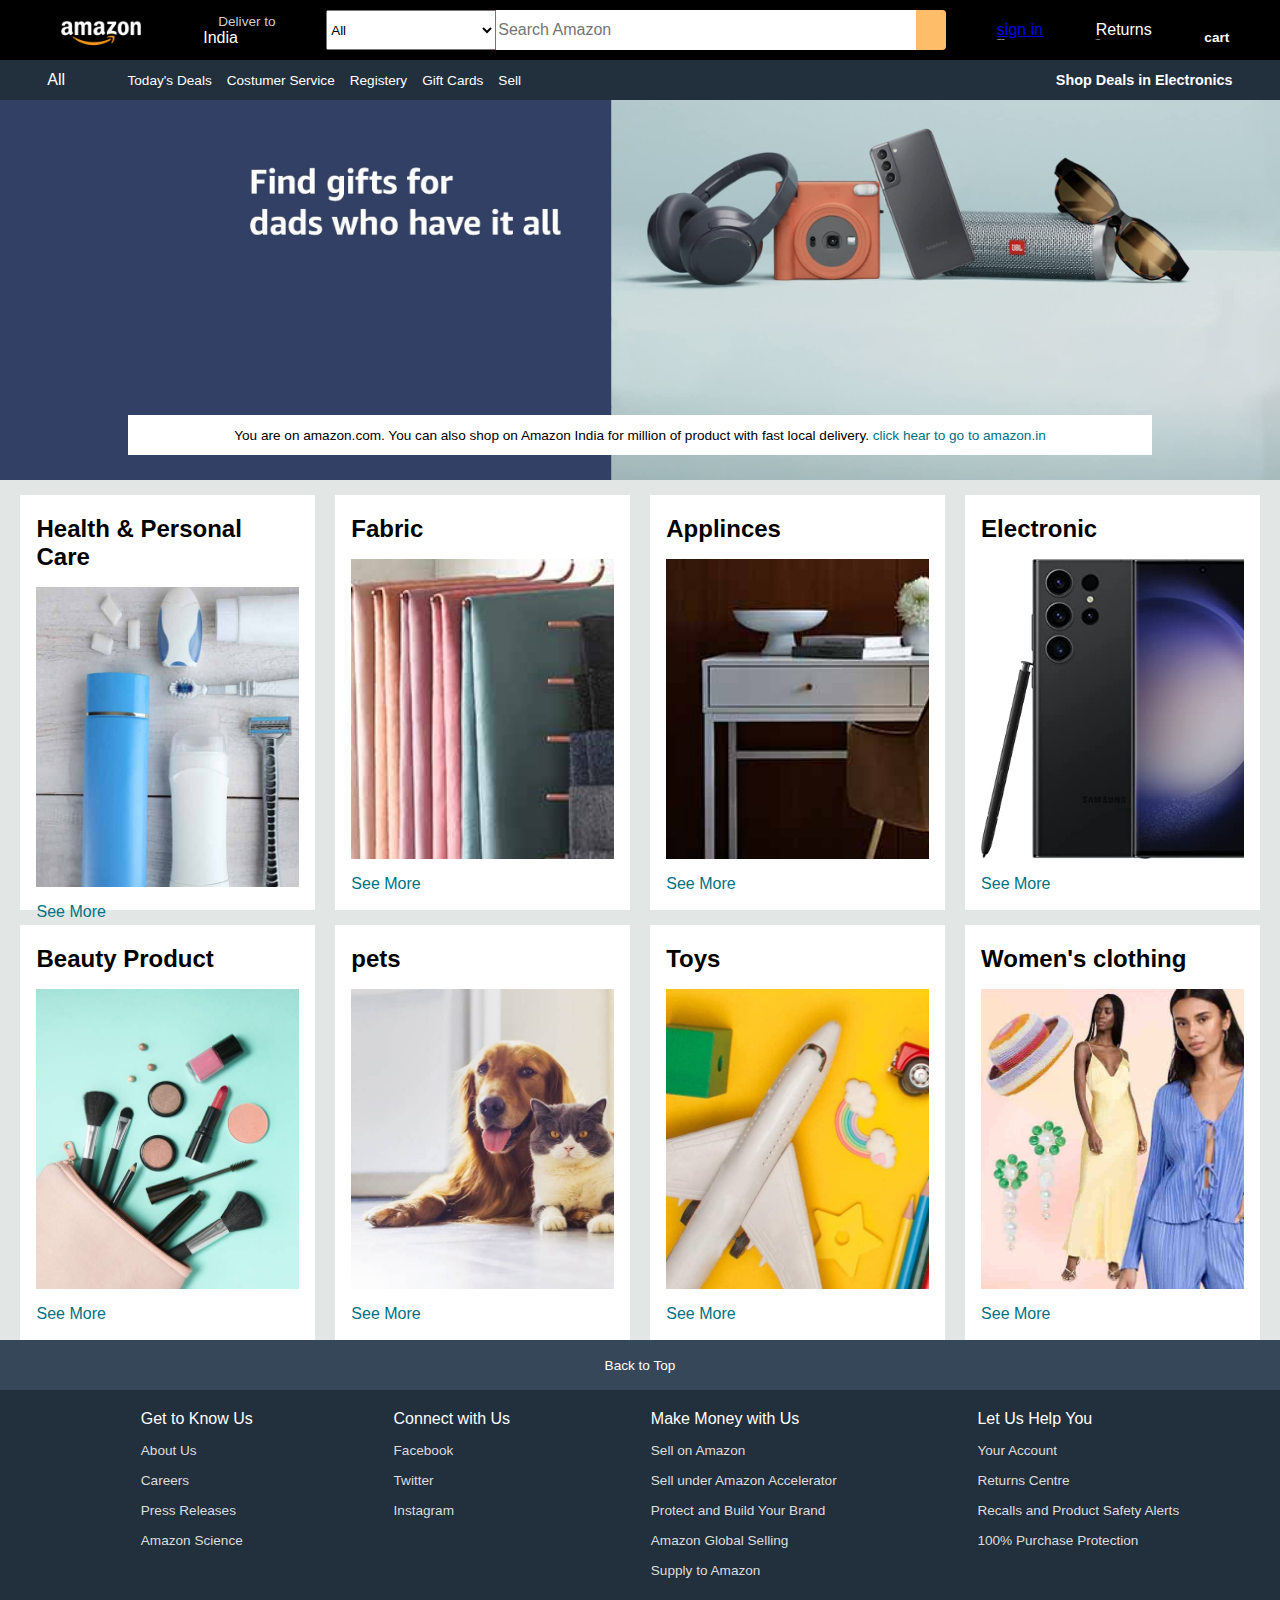
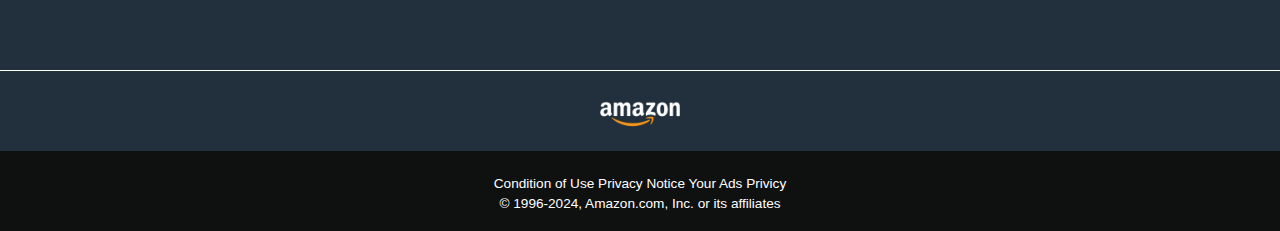
<file: project/index.html>
<!DOCTYPE html>
<html lang="en">
<head>
    <meta charset="UTF-8">
    <meta http-equiv="X-UA-Compatible" content="IE=edge">
    <meta name="viewport" content="width=device-width, initial-scale=1.0">
    <title>amazon</title>
    <link rel="stylesheet" href="https://cdnjs.cloudflare.com/ajax/libs/font-awesome/6.6.0/css/all.min.css" integrity="sha512-Kc323vGBEqzTmouAECnVceyQqyqdsSiqLQISBL29aUW4U/M7pSPA/gEUZQqv1cwx4OnYxTxve5UMg5GT6L4JJg==" crossorigin="anonymous" referrerpolicy="no-referrer" />
    <link rel="stylesheet" href="style.css">
</head>
<body>
<header>

    <div class="navbar">
      <div class="nav-logo border">
        <div class="logo"></div>
      </div>

      <div class="nav-address border">
        <p class="add-first">Deliver to</p>
        <div class="add-icon">
            <i class="fa-solid fa-location-dot"></i>
            <p class="add second">India</p>
        </div>
    </div>

    <div class="nav-search">
        <select class="search select">
            <option>All</option>
            <option>Health & Ppersonal Care</option>
            <option>Fabric</option>
            <option>Applinces</option>
            <option>Electronics</option>
            <option>Beauty product</option>
            <option>Pets</option>
            <option>Toys</option>
            <option>Women's clothing</option>
        </select>
        <input placeholder="Search Amazon" class="search-input">
        <div class="search-icon">
            <i class="fa-solid fa-magnifying-glass"></i>
        </div>
    </div>
    

    <div class="nav-signin border">
        <p><span> <a href="/project/signin.html" >sign in</a></span></p>
        <p class="nav-second">Account & Lists</p>
    </div>

    <div class="nav-return border">
        <p><span>Returns</span></p>
        <p class="nav-second">& Orders</p>
    </div>

    <div class="nav-cart border">
        <i class="fa-solid fa-cart-shopping"> </i>
        cart
    </div>
</div>

    <div class="panel">
        <div class="panel-all">
            <i class="fa-solid fa-list"></i>
            All
        </div>
    <div class="panel-ops">
        <p>Today's Deals</p>
        <p>Costumer Service</p>
        <p>Registery</p>
        <p>Gift Cards</p>
        <p>Sell</p>
    </div>

    <div class="panel-deals">
        Shop Deals in Electronics
    </div>

    </div>
</header> 
<div class="hero-section">
    <div class="hero-message">
        <p>You are on amazon.com. You can also shop on Amazon India for million of product with fast local delivery. <a>click hear to go to amazon.in</a> </p>
    </div>
</div>  

<div class="shop-section">
    <div class="box1 box">
      <div class="box-content">
        <h2>Health & Personal Care</h2>
        <div class="box-img" style="background-image: url('box2_image.jpg');"></div>
        <p>See More</p>
      </div>
    </div>

    <div class="box2 box"><div class="box-content">
        <h2>Fabric</h2>
        <div class="box-img" style="background-image: url('box1_image.jpg');"></div>
        <p>See More</p>
      </div>
    </div>

    <div class="box3 box"><div class="box-content">
        <h2>Applinces</h2>
        <div class="box-img" style="background-image: url('box3_image.jpg');"></div>
        <p>See More</p>
      </div>
    </div>

    <div class="box4 box"><div class="box-content">
        <h2>Electronic</h2>
        <div class="box-img" style="background-image: url('box4_image.jpg');"></div>
        <p>See More</p>
      </div>
    </div>

    <div class="box5 box">
        <div class="box-content">
          <h2>Beauty Product</h2>
          <div class="box-img" style="background-image: url('box5_image.jpg');"></div>
          <p>See More</p>
        </div>
      </div>
  
      <div class="box6 box"><div class="box-content">
          <h2>pets</h2>
          <div class="box-img" style="background-image: url('box6_image.jpg');"></div>
          <p>See More</p>
        </div>
      </div>
  
      <div class="box7 box"><div class="box-content">
          <h2>Toys</h2>
          <div class="box-img" style="background-image: url('box7_image.jpg');"></div>
          <p>See More</p>
        </div>
      </div>
  
      <div class="box8 box"><div class="box-content">
          <h2>Women's clothing</h2>
          <div class="box-img" style="background-image: url('box8_image.jpg');"></div>
          <p>See More</p>
        </div>
      </div>
</div>
<footer>
    <div class="foot-panel1">
        Back to Top
    </div>
    <div class="foot-panel2">
        <ul>
           <p> Get to Know Us</p>
           <a> About Us</a>
           <a> Careers</a>
           <a> Press Releases</a>
           <a>  Amazon Science</a>
        </ul>
        <ul>
         <p> Connect with Us</p>
         <a>Facebook</a> 
         <a> Twitter</a>
         <a> Instagram</a>
        </ul>
        <ul>
         <p> Make Money with Us</p>  
          <a> Sell on Amazon</a> 
          <a> Sell under Amazon Accelerator</a> 
          <a> Protect and Build Your Brand</a> 
          <a>Amazon Global Selling</a>  
          <a> Supply to Amazon</a>  
        </ul>
        <ul>
         <p>Let Us Help You</p>   
         <a>Your Account</a> 
         <a> Returns Centre</a> 
         <a> Recalls and Product Safety Alerts</a> 
         <a>100% Purchase Protection</a>   
         </ul>
         </div>

     <div class="foot-panel3">
         <div class="logo"></div>
     </div>



     <div class="foot-panel4">
        <div class="pages">
            <a>Condition of Use</a>
            <a> Privacy Notice</a>
            <a>Your Ads Privicy</a>
        </div>
        <div class="copyright">
            © 1996-2024, Amazon.com, Inc. or its affiliates
        </div>
     </div>
</footer>
</body>
</html>
</file>
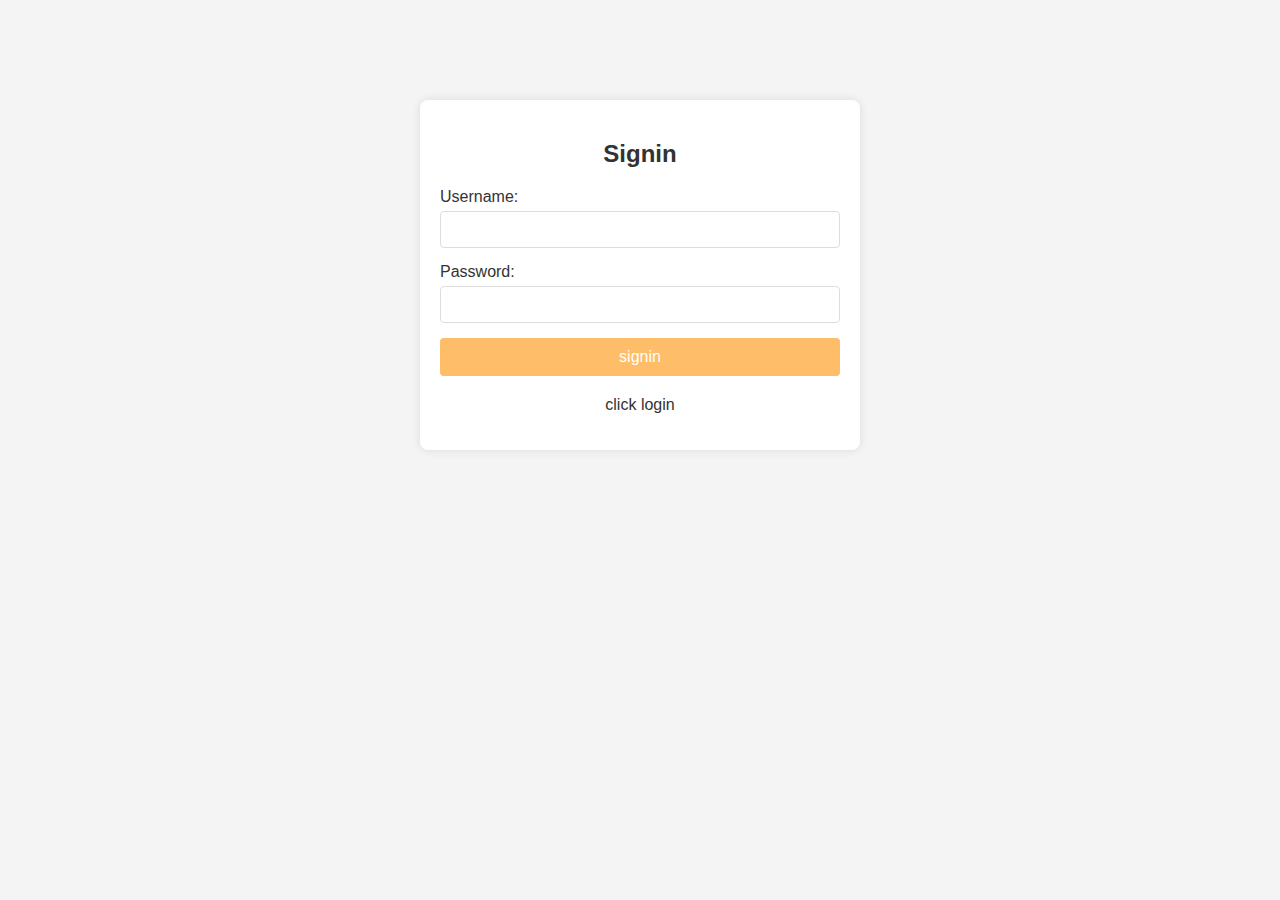
<file: project/signin.html>
<!DOCTYPE html>
<html lang="en">
<head>
    <meta charset="UTF-8">
    <meta name="viewport" content="width=device-width, initial-scale=1.0">
    <title>signin -amazon</title>
    <link rel="stylesheet" href="https://cdnjs.cloudflare.com/ajax/libs/font-awesome/6.6.0/css/all.min.css" integrity="sha512-Kc323vGBEqzTmouAECnVceyQqyqdsSiqLQISBL29aUW4U/M7pSPA/gEUZQqv1cwx4OnYxTxve5UMg5GT6L4JJg==" crossorigin="anonymous" referrerpolicy="no-referrer" />
    <link rel="stylesheet" href="style2.css">
</head>
<body>
    <div class="login-container">
        <h2>Signin</h2>
        <form action="index.html" method="post">
            <label for="username"> <i class="fa-solid fa-user"></i>  Username: </label>
            <input type="text" id="username" name="username" required>
            
            <label for="password"><i class="fa-solid fa-lock"></i>  Password:</label>
            <input type="password" id="password" name="password" required>
            
            <input type="submit" value="signin">
        </form>
        <div class="message">
        <p>click <a herf="login.html">login</a></p>
        </div>
    </div>
</body>
</html>
</file>
<file: project/style.css>
* {
    margin: 0;
    font-family: arial;
    border: border-box;
}

.navbar {
    height: 60px;
    background-color: black;
    color: white;
    display: flex;
    align-items: center;
    justify-content: space-evenly;
}

.nav-logo {
    height: 50px;
    width: 100px;

}

.logo {
    background-image: url("amazon_logo.png");
    background-size: cover;
    height: 50px;
    width: 100%;
}

.border {
    border: 2px solid transparent;
}

.border:hover {
    border: 2px solid white;
}

/** box2**/
.add-first {
    color: #cccccc;
    font-size: 0.85rem;
    margin-left: 15px;
}

.add-second {
     font-size: 1rem;
     margin-left: 4px;
}

.add-icon {
    display: flex;
    align-items: center;
}
/** box3 **/
.nav-search {
    display: flex;
    justify-content: space-evenly;
    background-color: rgb(255, 0, 191);
    width: 620px;
    height: 40px;
    border-radius: 4px;
}

.search-select {
    background-color: #f3f3f3;
    width: 50px;
    text-align: center;
    border-top-left-radius: 4px;
    border-bottom-left-radius: 4px;
    border: none;
}

.search-input{
    width: 100%;
    font-size: 1rem;
    border: none;
}

.search-icon{
    width: 45px;
    display: flex;
    justify-content: center;
    align-items: center;
    font-size: 1.2rem;
    background-color: #febd68;
    border-top-right-radius: 4px;
    border-bottom-right-radius: 4px;
}

.nav-search:hover{
    border: 2px solid orange; 
}
/** box4 **/
.span {
    font-size: 0.2px;
    font-weight: 600;
}

.nav-second{
    font-size: 1px;
    font-weight: 700;
}

/** box6 **/
.nav-cart i {
    font-size: 35px;
}

.nav-cart {
    font-size: 0.85rem;
    font-weight: 700;
}

/** panel **/
.panel {
    height: 40px;
    background-color: #222f3d;
    display: flex;
    color: white;
    align-items: center;
    justify-content: space-evenly;
}

.panel-ops p{
    margin-left: 15px;
}
.panel-ops{
    display: flex;
   
    width: 70%;
    font-size: 0.85rem;
}

.panel-deals{
    font-size: 0.9rem;
    font-weight: 700;
}

/** hero section **/
.hero-section{
    background-image: url("hero_image.jpg");
    height: 380px;
    background-size: cover;
    display: flex;
    justify-content: center;
    align-items: flex-end;
}

.hero-message {
    background-color: white;
    color: black;
    height: 40px;
    display: flex;
    align-items: center;
    justify-content: center;
    font-size: 0.85rem;
    width: 80%;
    margin-bottom: 25px;
}

.hero-message a{
    color: #007185;
}

/** shop section **/
.shop-section{
    display: flex;
    flex-wrap: wrap;
    justify-content: space-evenly;
    background-color: #e2e7e6;
}

.box {
    height: 380px;
    width: 23%;
    /*border: 2px solid black;*/
    background-color: white;
    padding: 20px 0px 15px;
    margin-top: 15px;
}

.box-img{
    height: 300px;
    background-size: cover;
    margin-top: 1rem;
    margin-bottom: 1rem;
}

.box-content{
    margin-left: 1rem;
    margin-right: 1rem;
}

.box-content p{
    color: #007185;
}

/** footer **/

.footer{
    margin-top: 15px;
}

.foot-panel1 {
    background-color: #37475a;
    color: white;
    height: 50px;
    display: flex;
    justify-content: center;
    align-items: center;
    font-size: 0.85rem;
}

.foot-panel2 {
    background-color: #222f3d;
    color: white;
    height: 280px;
    display: flex;
    justify-content: space-evenly;
}

ul{
    margin-top: 20px;
}

ul a {
    display: block;
    font-size: 0.85rem;
    margin-top: 15px;
    color: #dddddd;
}

.foot-panel3 {
    background-color: #222f3d;
    color: white;
    border-top: 0.5px solid white;
    height: 80px;
   display: flex;
   justify-content: center;
   align-items: center;
}
 
.logo{
    background-image: url("amazon_logo.png");
    background-size: cover;
    height: 50px;
    width: 100px;
}

.foot-panel4{
    background-color: #0f1111;
    color: white;
    height: 80px;
    font-size: 0.85rem;
    text-align: center;
}

.pages{
    padding-top: 25px;
}

.copyright{
    padding-top: 5px;   
}
</file>
<file: project/style2.css>
body {
    font-family: Arial, sans-serif;
    margin: 0;
    padding: 0;
    background-color: #f4f4f4;
    color: #333;
}
.login-container {
    width: 100%;
    max-width: 400px;
    margin: 100px auto;
    padding: 20px;
    background-color: white;
    box-shadow: 0 0 10px rgba(0, 0, 0, 0.1);
    border-radius: 8px;
}
h2 {
    text-align: center;
    margin-bottom: 20px;
}
form {
    display: flex;
    flex-direction: column;
}
label {
    margin-bottom: 5px;
}
input[type="text"], input[type="password"]
 {
    padding: 10px;
    margin-bottom: 15px;
    border: 1px solid #ddd;
    border-radius: 4px;
}
input[type="submit"] {
    padding: 10px;
    border: none;
    border-radius: 4px;
    background-color: #febd68;
    color: white;
    font-size: 16px;
    cursor: pointer;
}
input[type="submit"]:hover {
    background-color: #febd68;
}
.message {
    text-align: center;
    margin-top: 20px;
}
nav {
    text-align: center;
    margin-top: 20px;
}

nav a {
    text-decoration: none;
    color: #007185;
    font-weight: bold;
}
</file>
